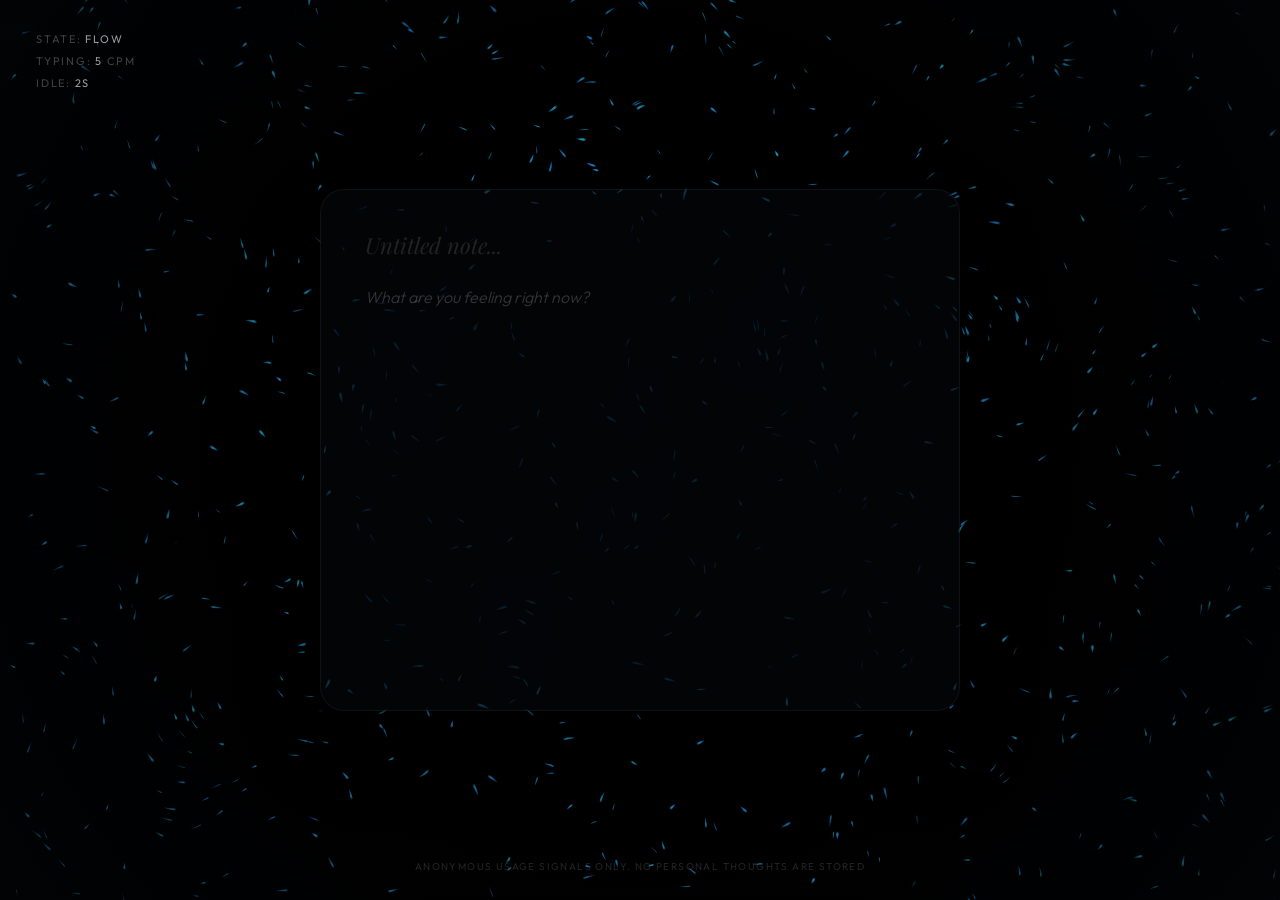
<file: index.html>
<!DOCTYPE html>
<html lang="en">
<head>
    <meta charset="UTF-8">
    <meta name="viewport" content="width=device-width, initial-scale=1.0">
    <title>Living Digital Sanctuary</title>
    <meta name="description" content="A screen that restores you. No login. No notifications. Just open it.">
    <link rel="preconnect" href="https://fonts.googleapis.com">
    <link rel="preconnect" href="https://fonts.gstatic.com" crossorigin>
    <link href="https://fonts.googleapis.com/css2?family=Outfit:wght@300;400&family=Playfair+Display:ital,wght@0,400;1,400&display=swap" rel="stylesheet">
    <link rel="stylesheet" href="style.css">
</head>
<body>
    <canvas id="canvas"></canvas>

    <!-- HUD top left -->
    <div id="hud">
        State: <span id="hud-state">Flow</span><br>
        Typing: <span id="hud-speed">0</span> cpm<br>
        Idle: <span id="hud-idle">0s</span>
    </div>

    <!-- About link top right — fades in after 30s -->
    <a id="about-link" href="https://my-projects-spacelab.github.io/living-digital-sanctuary/about.html">about</a>

    <!-- Editor -->
    <div id="workspace-container">
        <div id="editor-card">
            <input type="text" id="editor-title" placeholder="Untitled note...">
            <textarea id="editor-textarea"></textarea>
        </div>
    </div>

    <!-- Privacy notice bottom centre — replaces state label -->
    <div id="privacy-notice">
        <p id="privacy-notice-text">
            Anonymous usage signals only. No personal thoughts are stored
        </p>
    </div>

    <!-- Share button bottom right — fades in after 30s -->
    <button id="share-btn">share this space</button>

    <!-- 5-min prompt overlay -->
    <div id="prompt-overlay" role="dialog">
        <p id="prompt-question">You've been here a while.<br>How do you feel?</p>
        <div id="prompt-choices">
            <button class="prompt-choice-btn" id="btn-better">Feeling better</button>
            <button class="prompt-choice-btn" id="btn-calm">Calm</button>
            <button id="btn-notsure">Not sure yet</button>
        </div>
        <div id="prompt-comment">
            <textarea id="comment-text" placeholder="Anything you want to say about it — or nothing at all."></textarea>
            <button id="btn-submit-comment">Continue →</button>
        </div>
        <div id="share-card" hidden>
            <p class="share-intro">Something peaceful, for someone you care about.</p>
            <p id="share-url">living-digital-sanctuary.space</p>
            <div class="btn-row">
                <button id="btn-copy-link">Copy link</button>
                <button id="btn-native-share">Share →</button>
            </div>
            <button id="btn-dismiss" class="dismiss">Close</button>
        </div>
    </div>

    <div id="privacy-modal" class="privacy-modal hidden">
    <div class="privacy-box">
        <p>
            We use a small amount of usage information to gently improve the experience.  
            Nothing personal information/data/text is collected nor stored.
        </p>
        <button id="privacy-close">Close</button>
    </div>
</div>

    <script src="script.js"></script>
</body>
</html>
</file>
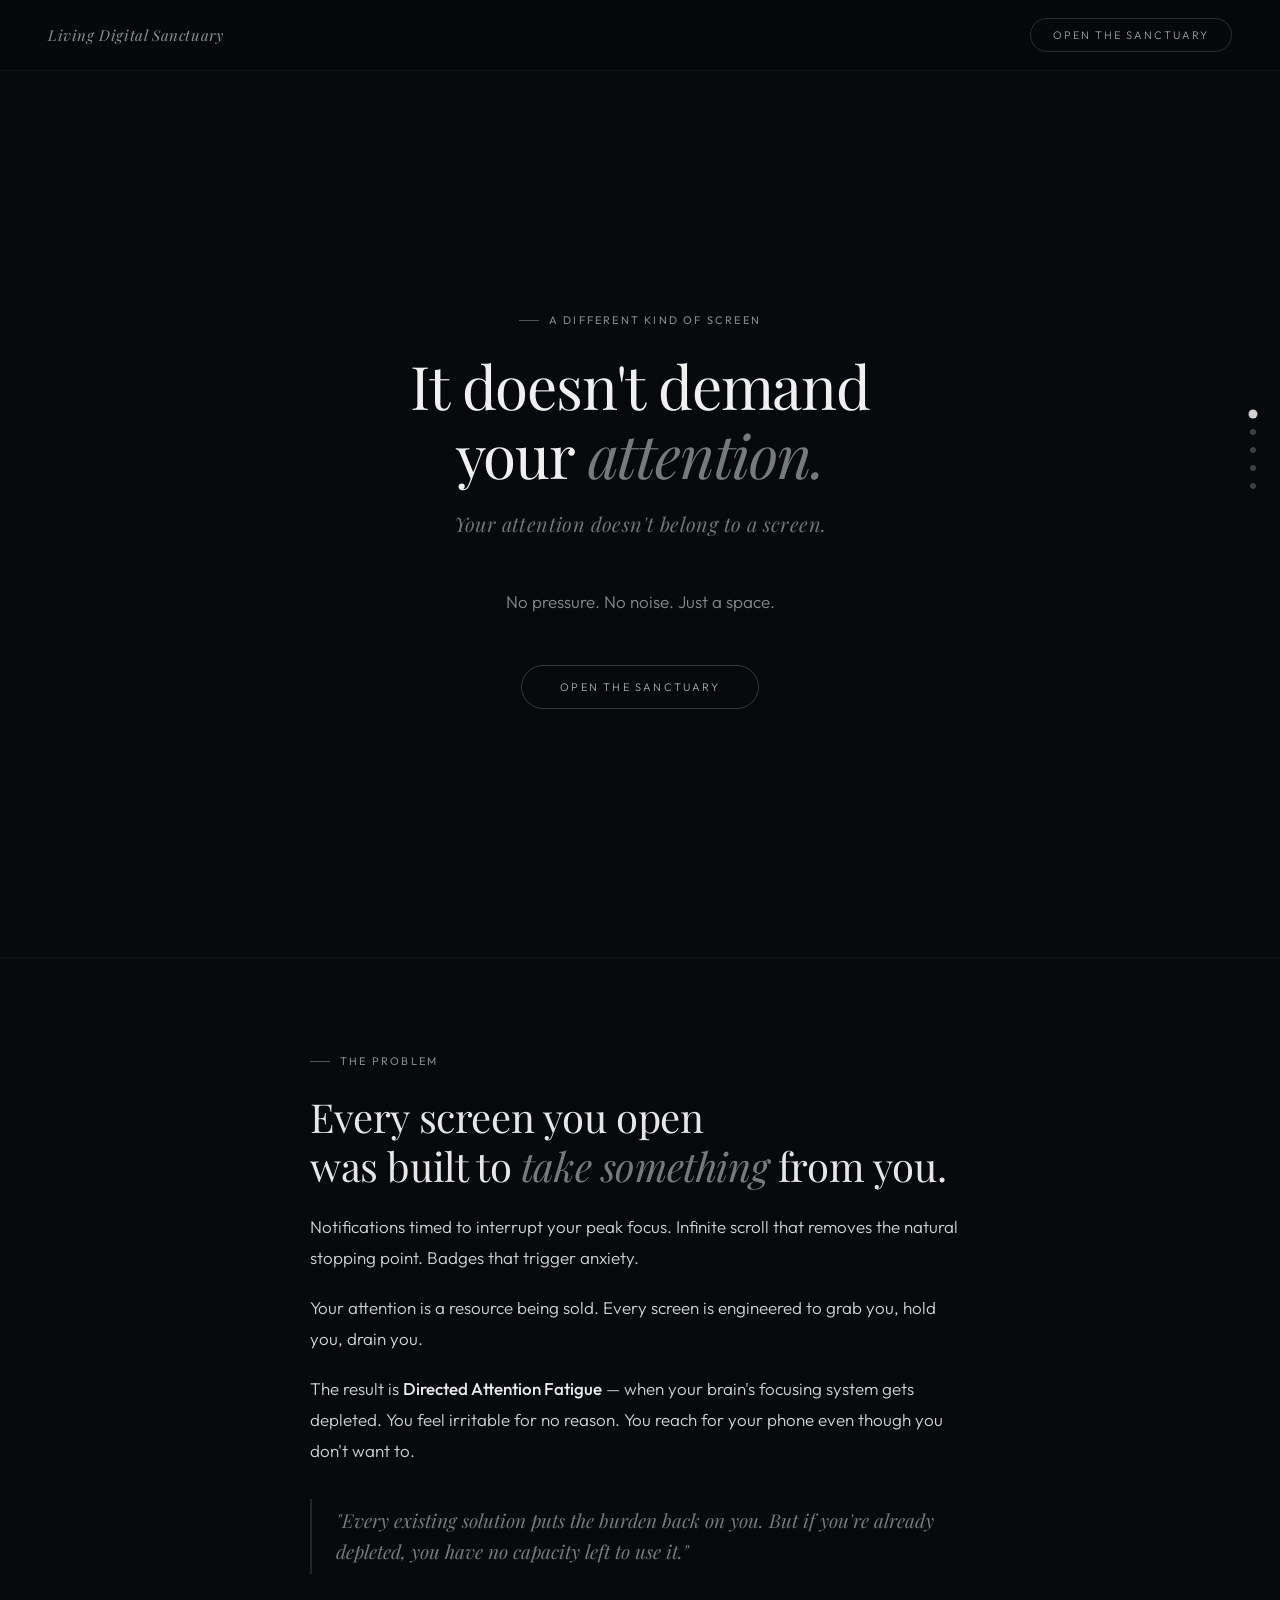
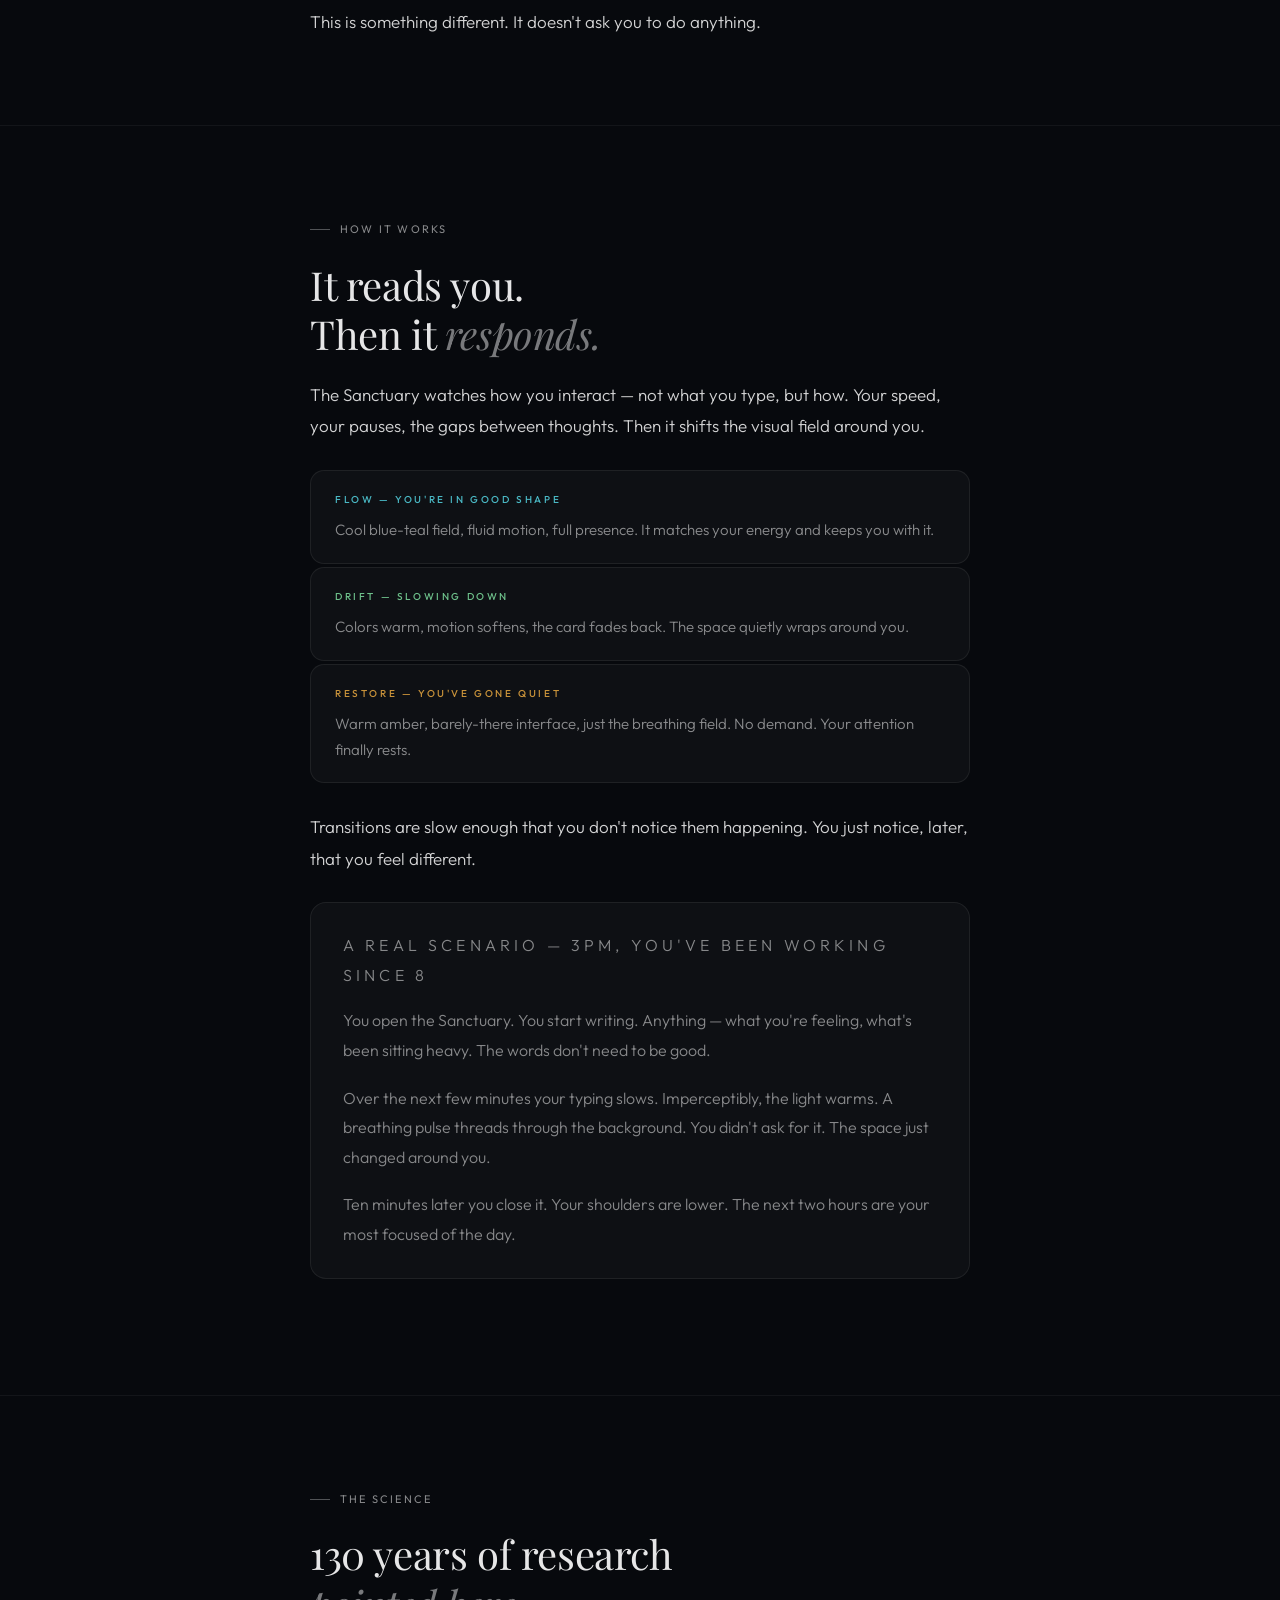
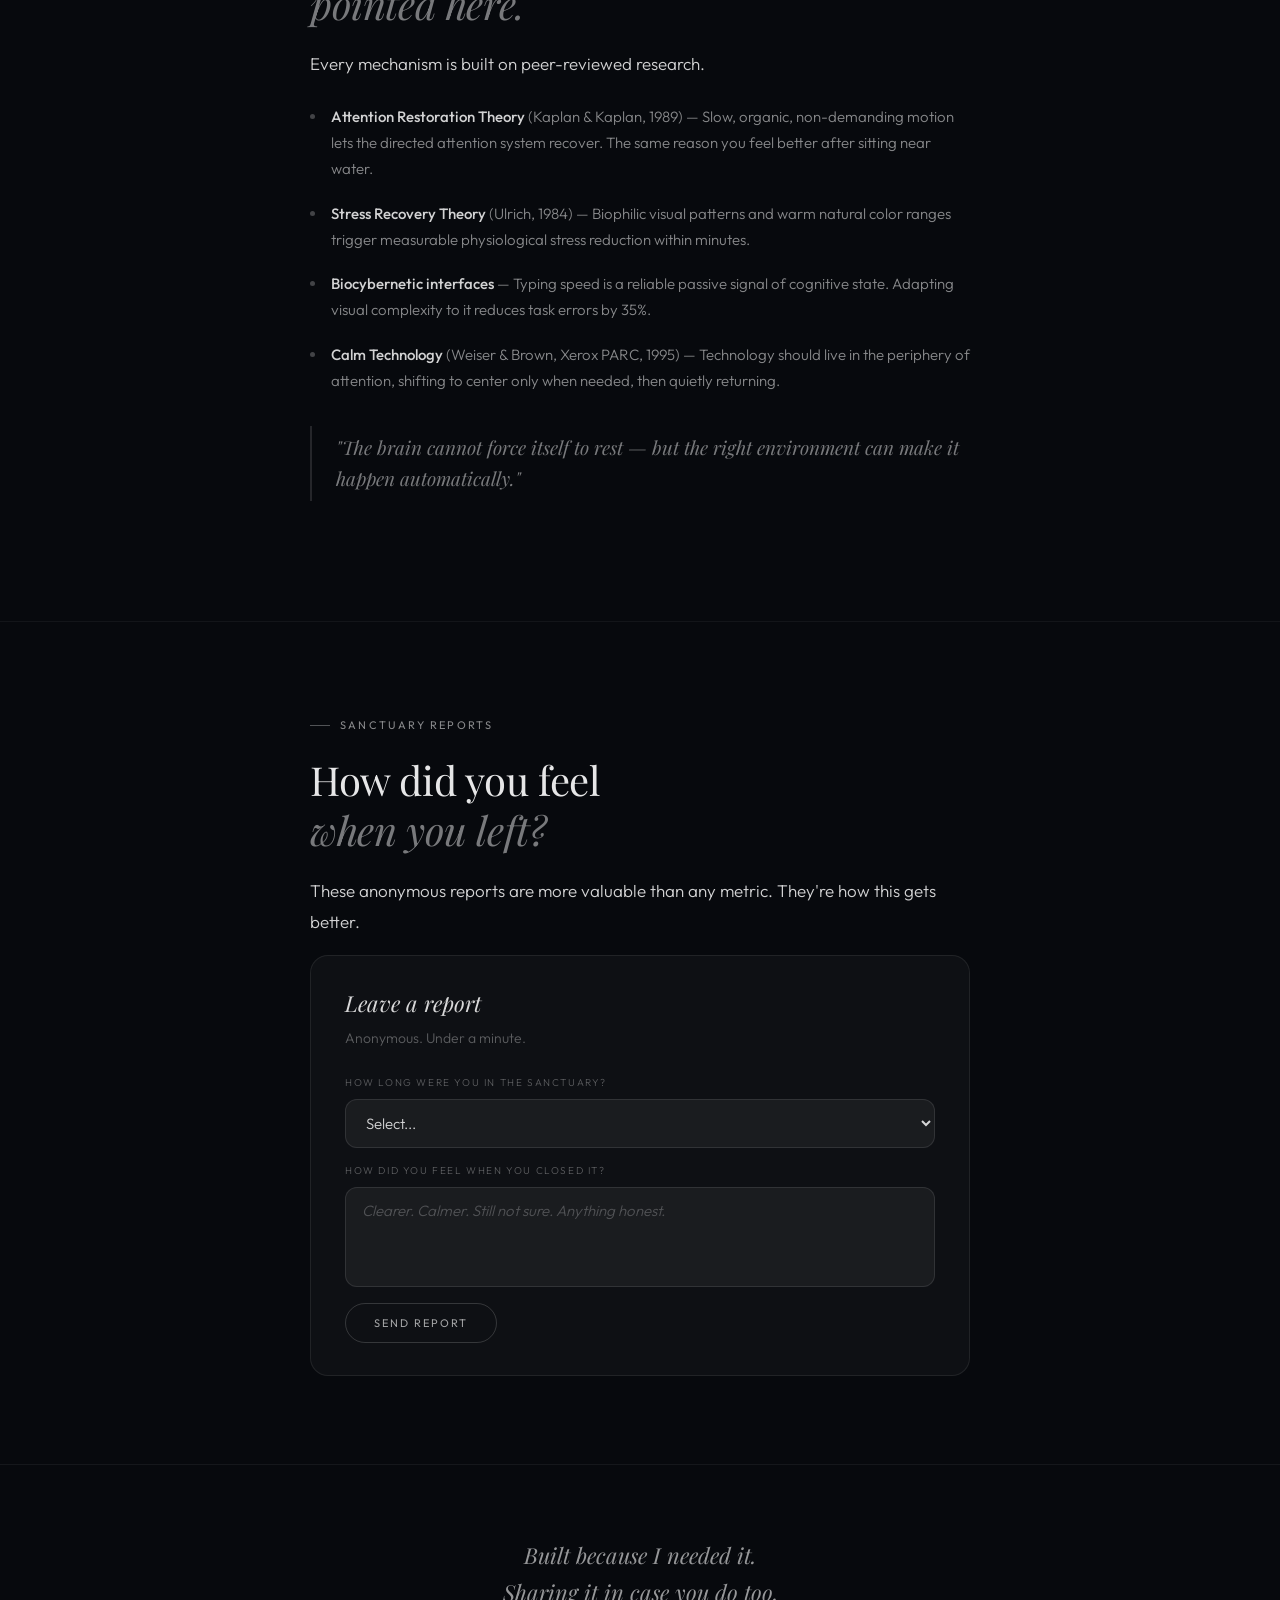
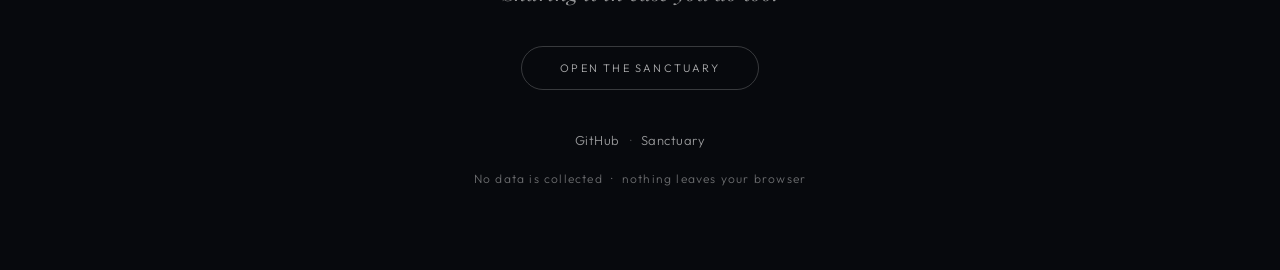
<file: about.html>
<!DOCTYPE html>
<html lang="en">
<head>
    <meta charset="UTF-8">
    <meta name="viewport" content="width=device-width, initial-scale=1.0">
    <title>Living Digital Sanctuary</title>
    <link rel="preconnect" href="https://fonts.googleapis.com">
    <link rel="preconnect" href="https://fonts.gstatic.com" crossorigin>
    <link href="https://fonts.googleapis.com/css2?family=Outfit:wght@300;400;500&family=Playfair+Display:ital,wght@0,400;0,500;1,400;1,500&display=swap" rel="stylesheet">
    <style>
    *, *::before, *::after { margin:0; padding:0; box-sizing:border-box; }

    :root {
        --bg:#07090d; --text:rgba(255,255,255,0.82);
        --muted:rgba(255,255,255,0.52); --dim:rgba(255,255,255,0.32);
        --border:rgba(255,255,255,0.09);
        --teal:#4ab8c4; --gold:#c8923a; --green:#6dbf8a;
    }

    html { scroll-behavior:smooth; }

    body {
        background:var(--bg); color:var(--text);
        font-family:'Outfit',sans-serif; font-weight:300;
        overflow-x:hidden; opacity:0;
        animation:fadeIn 1.2s ease 0.1s forwards;
    }
    @keyframes fadeIn { to { opacity:1; } }

    /* NAV */
    nav {
        position:fixed; top:0; left:0; right:0; z-index:100;
        display:flex; align-items:center; justify-content:space-between;
        padding:18px 48px;
        backdrop-filter:blur(24px); -webkit-backdrop-filter:blur(24px);
        border-bottom:1px solid rgba(255,255,255,0.05);
        background:rgba(7,9,13,0.80);
    }
    .nav-logo {
        font-family:'Playfair Display',serif; font-style:italic;
        font-size:15px; color:rgba(255,255,255,0.55); text-decoration:none;
        letter-spacing:0.04em; transition:color 0.3s;
    }
    .nav-logo:hover { color:rgba(255,255,255,0.88); }
    .nav-cta {
        font-size:11px; letter-spacing:0.18em; text-transform:uppercase;
        color:rgba(255,255,255,0.62); text-decoration:none;
        border:1px solid rgba(255,255,255,0.15); padding:9px 22px; border-radius:30px;
        transition:background 0.3s,color 0.3s,border-color 0.3s;
    }
    .nav-cta:hover { background:rgba(255,255,255,0.08); color:rgba(255,255,255,0.96); border-color:rgba(255,255,255,0.28); }

    /* DOT NAV */
    #dot-nav {
        position:fixed; right:24px; top:50%;
        transform:translateY(-50%);
        z-index:99;
        display:flex; flex-direction:column; gap:12px;
        align-items:center;
        background:none; border:none; padding:0;
    }
    .dot {
        width:6px; height:6px; border-radius:50%;
        background:rgba(255,255,255,0.22); cursor:pointer;
        transition:background 0.4s, transform 0.4s;
        border:none; padding:0; display:block;
    }
    .dot.active { background:rgba(255,255,255,0.82); transform:scale(1.5); }
    .dot:hover  { background:rgba(255,255,255,0.55); }

    /* PAGE WRAPPER */
    .page { padding-top:57px; }

    /* HERO - only full viewport height */
    .hero {
        min-height:100vh;
        display:flex; align-items:center; justify-content:center;
        padding:60px 24px;
        text-align:center;
    }

    /* ALL OTHER SECTIONS - natural content height */
    .section {
        padding:88px 24px;
        border-top:1px solid rgba(255,255,255,0.05);
    }

    .inner { width:100%; max-width:660px; margin:0 auto; }

    /* EYEBROW - modern browser label style */
    .eyebrow {
        display:inline-flex; align-items:center; gap:10px;
        font-size:11px; letter-spacing:0.20em; text-transform:uppercase;
        color:rgba(255,255,255,0.52); margin-bottom:20px; font-weight:400;
    }
    .eyebrow::before {
        content:'';
        display:inline-block; width:20px; height:1px;
        background:rgba(255,255,255,0.30); flex-shrink:0;
    }

    h1 {
        font-family:'Playfair Display',serif;
        font-size:clamp(38px,5.5vw,60px);
        font-weight:400; line-height:1.16;
        color:rgba(255,255,255,0.94); letter-spacing:-0.02em;
        margin-bottom:18px;
    }
    h1 em { font-style:italic; color:rgba(255,255,255,0.46); }
    h2 {
        font-family:'Playfair Display',serif;
        font-size:clamp(26px,3.8vw,40px);
        font-weight:400; line-height:1.24;
        color:rgba(255,255,255,0.90); letter-spacing:-0.01em;
        margin-bottom:20px;
    }
    h2 em { font-style:italic; color:rgba(255,255,255,0.46); }
    p { font-size:17px; line-height:1.85; color:var(--text); margin-bottom:18px; }
    p:last-child { margin-bottom:0; }
    strong { color:rgba(255,255,255,0.92); font-weight:500; }

    .hero-attention {
        font-family:'Playfair Display',serif;
        font-size:clamp(15px,2vw,20px);
        color:rgba(255,255,255,0.44);
        margin-bottom:48px; font-style:italic;
        letter-spacing:0.02em; line-height:1.6;
    }
    .hero-sub {
        font-size:clamp(14px,1.8vw,17px);
        color:var(--muted); max-width:400px;
        margin:0 auto 48px; line-height:1.7;
    }
    .hero-btn {
        display:inline-block; font-size:11px;
        letter-spacing:0.20em; text-transform:uppercase;
        color:rgba(255,255,255,0.68); border:1px solid rgba(255,255,255,0.20);
        padding:14px 38px; border-radius:40px; text-decoration:none;
        transition:background 0.35s,color 0.35s,border-color 0.35s;
    }
    .hero-btn:hover { background:rgba(255,255,255,0.09); color:rgba(255,255,255,0.98); border-color:rgba(255,255,255,0.32); }

    .pull-quote {
        border-left:2px solid rgba(255,255,255,0.12);
        margin:32px 0; padding:6px 0 6px 24px;
    }
    .pull-quote p {
        font-family:'Playfair Display',serif; font-style:italic;
        font-size:19px; line-height:1.65;
        color:rgba(255,255,255,0.46); margin:0;
    }

    .states { display:flex; flex-direction:column; gap:3px; margin:28px 0; }
    .state-card {
        background:rgba(255,255,255,0.03); border:1px solid rgba(255,255,255,0.07);
        border-radius:14px; padding:20px 24px; transition:background 0.3s;
    }
    .state-card:hover { background:rgba(255,255,255,0.06); }
    .state-name { font-size:10px; letter-spacing:0.26em; text-transform:uppercase; font-weight:500; margin-bottom:8px; }
    .state-card.flow    .state-name { color:var(--teal); }
    .state-card.drift   .state-name { color:var(--green); }
    .state-card.restore .state-name { color:var(--gold); }
    .state-desc { font-size:15px; color:var(--muted); line-height:1.7; margin:0; }

    .scenario {
        background:rgba(255,255,255,0.03); border:1px solid rgba(255,255,255,0.07);
        border-radius:16px; padding:28px 32px; margin:28px 0;
    }
    .scenario-label { font-size:10px; letter-spacing:0.26em; text-transform:uppercase; color:var(--dim); margin-bottom:16px; }
    .scenario p { font-size:16px; color:rgba(255,255,255,0.50); line-height:1.85; }

    .sci-list { list-style:none; display:flex; flex-direction:column; gap:18px; margin:24px 0; }
    .sci-list li { display:flex; gap:16px; align-items:flex-start; }
    .sci-dot { width:5px; height:5px; border-radius:50%; background:rgba(255,255,255,0.24); margin-top:10px; flex-shrink:0; }
    .sci-text { font-size:15px; color:var(--muted); line-height:1.75; }
    .sci-text strong { color:rgba(255,255,255,0.82); }

    .report-box {
        background:rgba(255,255,255,0.03); border:1px solid rgba(255,255,255,0.08);
        border-radius:18px; padding:32px 34px;
    }
    .report-box h3 {
        font-family:'Playfair Display',serif; font-size:22px;
        font-weight:400; color:rgba(255,255,255,0.84);
        margin-bottom:8px; font-style:italic;
    }
    .report-box > p { font-size:14px; color:var(--dim); margin-bottom:24px; }
    .form-row { display:flex; flex-direction:column; gap:10px; margin-bottom:16px; }
    .form-row label { font-size:10px; letter-spacing:0.16em; text-transform:uppercase; color:var(--dim); }
    .form-row select, .form-row textarea {
        background:rgba(255,255,255,0.05); border:1px solid rgba(255,255,255,0.10);
        border-radius:12px; color:var(--text); font-family:'Outfit',sans-serif;
        font-size:15px; font-weight:300; padding:13px 16px; outline:none; width:100%;
        transition:border-color 0.3s;
    }
    .form-row textarea { height:100px; resize:none; }
    .form-row select:focus, .form-row textarea:focus { border-color:rgba(255,255,255,0.24); }
    .form-row select option { background:#111; }
    .form-row textarea::placeholder { color:rgba(255,255,255,0.24); font-style:italic; }
    .form-submit {
        background:transparent; border:1px solid rgba(255,255,255,0.16);
        color:rgba(255,255,255,0.62); padding:12px 28px; border-radius:30px;
        font-size:11px; letter-spacing:0.18em; text-transform:uppercase;
        cursor:pointer; font-family:'Outfit',sans-serif;
        transition:background 0.3s,color 0.3s,border-color 0.3s;
    }
    .form-submit:hover { background:rgba(255,255,255,0.08); color:rgba(255,255,255,0.96); border-color:rgba(255,255,255,0.28); }

    /* FOOTER */
    footer {
        padding:72px 24px 80px;
        text-align:center;
        border-top:1px solid rgba(255,255,255,0.06);
    }
    .footer-quote {
        font-family:'Playfair Display',serif; font-style:italic;
        font-size:22px; color:rgba(255,255,255,0.58);
        margin-bottom:36px; line-height:1.65;
    }
    .footer-links {
        display:flex; align-items:center; justify-content:center; gap:4px;
        margin-top:40px;
    }
    .footer-links a {
        font-size:13px; color:rgba(255,255,255,0.58); text-decoration:none;
        letter-spacing:0.04em; transition:color 0.3s; padding:2px 6px;
    }
    .footer-links a:hover { color:rgba(255,255,255,0.92); }
    .footer-links .sep { color:rgba(255,255,255,0.25); font-size:13px; }
    .footer-note {
        margin-top:18px;
        font-size:12px; letter-spacing:0.10em;
        color:rgba(255,255,255,0.40);
    }

    @media(max-width:600px) {
        nav { padding:16px 20px; }
        .hero { padding:60px 20px; }
        .section { padding:64px 20px; }
        .report-box, .scenario { padding:20px 18px; }
        #dot-nav { display:none; }
    }
    </style>
</head>
<body>

<nav>
    <a class="nav-logo" href="https://my-projects-spacelab.github.io/living-digital-sanctuary/">Living Digital Sanctuary</a>
    <a class="nav-cta" href="https://my-projects-spacelab.github.io/living-digital-sanctuary/">Open the Sanctuary</a>
</nav>

<div id="dot-nav">
    <button class="dot active" data-target="s0" aria-label="Intro"></button>
    <button class="dot" data-target="s1" aria-label="Problem"></button>
    <button class="dot" data-target="s2" aria-label="How it works"></button>
    <button class="dot" data-target="s3" aria-label="Science"></button>
    <button class="dot" data-target="s4" aria-label="Report"></button>
</div>

<div class="page">

<section class="hero" id="s0">
    <div class="inner">
        <p class="eyebrow">A different kind of screen</p>
        <h1>It doesn't demand<br>your <em>attention.</em></h1>
        <p class="hero-attention">Your attention doesn't belong to a screen.</p>
        <p class="hero-sub">No pressure. No noise. Just a space.</p>
        <a class="hero-btn" href="https://my-projects-spacelab.github.io/living-digital-sanctuary/">Open the Sanctuary</a>
    </div>
</section>

<section class="section" id="s1">
    <div class="inner">
        <p class="eyebrow">The problem</p>
        <h2>Every screen you open<br>was built to <em>take something</em> from you.</h2>
        <p>Notifications timed to interrupt your peak focus. Infinite scroll that removes the natural stopping point. Badges that trigger anxiety.</p>
        <p>Your attention is a resource being sold. Every screen is engineered to grab you, hold you, drain you.</p>
        <p>The result is <strong>Directed Attention Fatigue</strong> — when your brain's focusing system gets depleted. You feel irritable for no reason. You reach for your phone even though you don't want to.</p>
        <div class="pull-quote">
            <p>"Every existing solution puts the burden back on you. But if you're already depleted, you have no capacity left to use it."</p>
        </div>
        <p>This is something different. It doesn't ask you to do anything.</p>
    </div>
</section>

<section class="section" id="s2">
    <div class="inner">
        <p class="eyebrow">How it works</p>
        <h2>It reads you.<br>Then it <em>responds.</em></h2>
        <p>The Sanctuary watches how you interact — not what you type, but how. Your speed, your pauses, the gaps between thoughts. Then it shifts the visual field around you.</p>
        <div class="states">
            <div class="state-card flow">
                <p class="state-name">Flow — you're in good shape</p>
                <p class="state-desc">Cool blue-teal field, fluid motion, full presence. It matches your energy and keeps you with it.</p>
            </div>
            <div class="state-card drift">
                <p class="state-name">Drift — slowing down</p>
                <p class="state-desc">Colors warm, motion softens, the card fades back. The space quietly wraps around you.</p>
            </div>
            <div class="state-card restore">
                <p class="state-name">Restore — you've gone quiet</p>
                <p class="state-desc">Warm amber, barely-there interface, just the breathing field. No demand. Your attention finally rests.</p>
            </div>
        </div>
        <p>Transitions are slow enough that you don't notice them happening. You just notice, later, that you feel different.</p>
        <div class="scenario">
            <p class="scenario-label">A real scenario — 3pm, you've been working since 8</p>
            <p>You open the Sanctuary. You start writing. Anything — what you're feeling, what's been sitting heavy. The words don't need to be good.</p>
            <p>Over the next few minutes your typing slows. Imperceptibly, the light warms. A breathing pulse threads through the background. You didn't ask for it. The space just changed around you.</p>
            <p>Ten minutes later you close it. Your shoulders are lower. The next two hours are your most focused of the day.</p>
        </div>
    </div>
</section>

<section class="section" id="s3">
    <div class="inner">
        <p class="eyebrow">The science</p>
        <h2>130 years of research<br><em>pointed here.</em></h2>
        <p>Every mechanism is built on peer-reviewed research.</p>
        <ul class="sci-list">
            <li><span class="sci-dot"></span><span class="sci-text"><strong>Attention Restoration Theory</strong> (Kaplan &amp; Kaplan, 1989) — Slow, organic, non-demanding motion lets the directed attention system recover. The same reason you feel better after sitting near water.</span></li>
            <li><span class="sci-dot"></span><span class="sci-text"><strong>Stress Recovery Theory</strong> (Ulrich, 1984) — Biophilic visual patterns and warm natural color ranges trigger measurable physiological stress reduction within minutes.</span></li>
            <li><span class="sci-dot"></span><span class="sci-text"><strong>Biocybernetic interfaces</strong> — Typing speed is a reliable passive signal of cognitive state. Adapting visual complexity to it reduces task errors by 35%.</span></li>
            <li><span class="sci-dot"></span><span class="sci-text"><strong>Calm Technology</strong> (Weiser &amp; Brown, Xerox PARC, 1995) — Technology should live in the periphery of attention, shifting to center only when needed, then quietly returning.</span></li>
        </ul>
        <div class="pull-quote">
            <p>"The brain cannot force itself to rest — but the right environment can make it happen automatically."</p>
        </div>
    </div>
</section>

<section class="section" id="s4">
    <div class="inner">
        <p class="eyebrow">Sanctuary reports</p>
        <h2>How did you feel<br><em>when you left?</em></h2>
        <p>These anonymous reports are more valuable than any metric. They're how this gets better.</p>
        <div class="report-box">
            <h3>Leave a report</h3>
            <p>Anonymous. Under a minute.</p>
            <div class="form-row">
                <label>How long were you in the Sanctuary?</label>
                <select id="r-duration">
                    <option value="">Select...</option>
                    <option>Less than 2 minutes</option>
                    <option>2–5 minutes</option>
                    <option>5–10 minutes</option>
                    <option>More than 10 minutes</option>
                </select>
            </div>
            <div class="form-row">
                <label>How did you feel when you closed it?</label>
                <textarea id="r-feeling" placeholder="Clearer. Calmer. Still not sure. Anything honest."></textarea>
            </div>
            <button class="form-submit" onclick="submitReport(this)">Send report</button>
        </div>
    </div>
</section>

<footer>
    <div class="inner">
        <p class="footer-quote">Built because I needed it.<br>Sharing it in case you do too.</p>
        <a class="hero-btn" href="https://my-projects-spacelab.github.io/living-digital-sanctuary/">Open the Sanctuary</a>
        <div class="footer-links">
            <a href="https://github.com/My-Projects-SpaceLab/living-digital-sanctuary">GitHub</a>
            <span class="sep">·</span>
            <a href="https://my-projects-spacelab.github.io/living-digital-sanctuary/">Sanctuary</a>
        </div>
        <p class="footer-note">No data is collected &nbsp;·&nbsp; nothing leaves your browser</p>
    </div>
</footer>

</div>

<script>
const sections = document.querySelectorAll('#s0,#s1,#s2,#s3,#s4');
const dots = document.querySelectorAll('.dot');
const io = new IntersectionObserver(entries => {
    entries.forEach(e => {
        if (e.isIntersecting) {
            const id = e.target.id;
            dots.forEach(d => d.classList.toggle('active', d.dataset.target === id));
        }
    });
}, { threshold: 0.4 });
sections.forEach(s => io.observe(s));
dots.forEach(dot => {
    dot.addEventListener('click', () => {
        document.getElementById(dot.dataset.target).scrollIntoView({ behavior:'smooth' });
    });
});

function submitReport(btn) {
    const duration = document.getElementById('r-duration').value;
    const feeling  = document.getElementById('r-feeling').value.trim();
    if (!duration || !feeling) {
        btn.textContent = 'Please fill both fields';
        setTimeout(() => { btn.textContent = 'Send report'; }, 2000);
        return;
    }
    fetch('https://formspree.io/f/YOUR_FORM_ID', {
        method:'POST',
        headers:{'Content-Type':'application/json'},
        body: JSON.stringify({ duration, feeling })
    }).then(() => {
        document.querySelector('.report-box').innerHTML =
            '<p style="font-family:\'Playfair Display\',serif;font-style:italic;font-size:20px;color:rgba(255,255,255,0.62);line-height:1.7;">Thank you.<br>That matters more than you know.</p>';
    }).catch(() => {
        document.querySelector('.report-box').innerHTML =
            '<p style="font-family:\'Playfair Display\',serif;font-style:italic;font-size:20px;color:rgba(255,255,255,0.62);line-height:1.7;">Thank you.<br>That matters more than you know.</p>';
    });
}
</script>
</body>
</html>
</file>
<file: style.css>
*, *::before, *::after { margin:0; padding:0; box-sizing:border-box; }

body, html {
    width:100%; height:100%;
    overflow:hidden;
    background:#020406;
    font-family:'Outfit',sans-serif;
    opacity:0;
    animation:bodyIn 2.8s cubic-bezier(0.16,1,0.3,1) 0.3s forwards;
}
@keyframes bodyIn { to { opacity:1; } }

canvas { display:block; position:absolute; top:0; left:0; z-index:1; }

/* ── WORKSPACE ── */
#workspace-container {
    position:absolute; top:0; left:0; width:100%; height:100%;
    z-index:2; display:flex; align-items:center; justify-content:center;
    pointer-events:none;
}
#editor-card {
    width:90%; max-width:640px; height:58%;
    background:rgba(8,12,18,0.60);
    backdrop-filter:blur(28px); -webkit-backdrop-filter:blur(28px);
    border:1px solid rgba(255,255,255,0.07);
    border-radius:24px; padding:40px 44px;
    display:flex; flex-direction:column;
    pointer-events:auto;
    transition: transform 5s cubic-bezier(0.16,1,0.3,1), background 5s ease, border-color 5s ease;
    box-shadow:0 40px 80px rgba(0,0,0,0.5);
}

/* When card is dimmed, clicking anywhere on it wakes it to 60% */
#editor-card.semi-visible {
    pointer-events:auto;
    cursor:text;
}

#editor-title {
    font-family:'Playfair Display',serif; font-size:22px;
    color:rgba(255,255,255,0.85); margin-bottom:22px;
    outline:none; border:none; background:transparent;
    font-style:italic; width:100%;
    transition:color 4s ease;
}
#editor-title::placeholder { color:rgba(255,255,255,0.18); }

#editor-textarea {
    width:100%; flex-grow:1; background:transparent;
    border:none; outline:none; resize:none;
    color:rgba(255,255,255,0.78); font-size:16px; line-height:1.95;
    font-family:'Outfit',sans-serif; font-weight:300;
    transition:color 4s ease;
}

/* Placeholder fades via opacity on a pseudo — we use a wrapper trick */
#editor-textarea::placeholder {
    color:rgba(255,255,255,0.28);
    font-style:italic;
    transition:color 1.2s ease;
}
#editor-textarea.placeholder-fade::placeholder {
    color:rgba(255,255,255,0) !important;
}

/* ── HUD top left ── */
#hud {
    position:fixed; top:28px; left:36px; z-index:10;
    color:rgba(255,255,255,0.25); font-size:11px;
    letter-spacing:0.16em; text-transform:uppercase;
    line-height:2; pointer-events:none; user-select:none;
}
#hud span { color:rgba(255,255,255,0.62); font-weight:400; }

/* ── Privacy notice — bottom centre, replaces state label ── */
#privacy-notice {
    position:fixed; bottom:24px; left:50%; transform:translateX(-50%);
    z-index:10; pointer-events:none; user-select:none;
    text-align:center;
}
#privacy-notice p {
    font-size:10px; letter-spacing:0.14em; text-transform:uppercase;
    color:rgba(255,255,255,0.14); line-height:1.8;
    font-family:'Outfit',sans-serif;
}

/* State label hidden — privacy replaces it */
#state-label {
    position:fixed; bottom:24px; left:50%; transform:translateX(-50%);
    z-index:9; color:rgba(255,255,255,0.06);
    font-family:'Playfair Display',serif; font-size:10px;
    letter-spacing:0.5em; text-transform:uppercase;
    pointer-events:none; transition:color 8s ease;
    user-select:none; font-style:italic;
    display:none;
}

/* ── Share button bottom right ── */
#share-btn {
    position:fixed; bottom:26px; right:36px; z-index:10;
    background:transparent; border:1px solid transparent;
    color:transparent; padding:9px 20px; border-radius:30px;
    font-size:10px; letter-spacing:0.18em; text-transform:uppercase;
    cursor:pointer; font-family:'Outfit',sans-serif;
    opacity:0; pointer-events:none;
    transition:background 0.4s,color 0.4s,border-color 0.4s,opacity 2.5s;
}
#share-btn.visible {
    opacity:1; pointer-events:auto;
    border-color:rgba(255,255,255,0.07); color:rgba(255,255,255,0.30);
}
#share-btn:hover { background:rgba(255,255,255,0.06); color:rgba(255,255,255,0.88); border-color:rgba(255,255,255,0.16); }

/* ── About link top right ── */
#about-link {
    position:fixed; top:28px; right:36px; z-index:10;
    font-size:10px; letter-spacing:0.18em; text-transform:uppercase;
    text-decoration:none; opacity:0; pointer-events:none;
    color:transparent; transition:color 0.4s,opacity 2.5s;
}
#about-link.visible { opacity:1; pointer-events:auto; color:rgba(255,255,255,0.20); }
#about-link:hover { color:rgba(255,255,255,0.72); }

/* ── PROMPT OVERLAY ── */
#prompt-overlay {
    position:fixed; top:0; left:0; width:100%; height:100%;
    z-index:30; background:rgba(2,4,6,0);
    display:flex; flex-direction:column;
    align-items:center; justify-content:center; gap:28px;
    opacity:0; pointer-events:none;
    transition:opacity 4s ease, background 4s ease;
}
#prompt-overlay.visible { opacity:1; pointer-events:auto; background:rgba(2,4,6,0.92); }

#prompt-question {
    font-family:'Playfair Display',serif; font-size:26px;
    color:rgba(255,255,255,0.62); text-align:center;
    line-height:1.75; font-style:italic; max-width:420px;
}

#prompt-choices { display:flex; gap:12px; flex-wrap:wrap; justify-content:center; }
#prompt-choices button {
    background:rgba(255,255,255,0.04); border:1px solid rgba(255,255,255,0.10);
    color:rgba(255,255,255,0.52); padding:12px 26px; border-radius:30px;
    font-size:13px; letter-spacing:0.08em; font-family:'Outfit',sans-serif;
    cursor:pointer; transition:background 0.3s,color 0.3s,border-color 0.3s;
}
#prompt-choices button:hover { background:rgba(255,255,255,0.09); color:rgba(255,255,255,0.95); border-color:rgba(255,255,255,0.20); }

#prompt-comment {
    display:none; flex-direction:column; align-items:center; gap:14px;
    width:100%; max-width:420px;
}
#comment-text {
    width:100%; height:90px; background:rgba(255,255,255,0.04);
    border:1px solid rgba(255,255,255,0.09); border-radius:14px;
    color:rgba(255,255,255,0.72); font-family:'Outfit',sans-serif;
    font-size:15px; font-weight:300; padding:14px 18px;
    resize:none; outline:none; transition:border-color 0.3s;
}
#comment-text::placeholder { color:rgba(255,255,255,0.22); font-style:italic; }
#comment-text:focus { border-color:rgba(255,255,255,0.18); }
#btn-submit-comment {
    background:rgba(255,255,255,0.04); border:1px solid rgba(255,255,255,0.10);
    color:rgba(255,255,255,0.50); padding:11px 28px; border-radius:30px;
    font-size:12px; letter-spacing:0.10em; font-family:'Outfit',sans-serif;
    cursor:pointer; transition:background 0.3s,color 0.3s;
}
#btn-submit-comment:hover { background:rgba(255,255,255,0.09); color:rgba(255,255,255,0.95); }

#share-card {
    display:flex; flex-direction:column; align-items:center; gap:16px;
    text-align:center; animation:fadeUp 1.2s cubic-bezier(0.16,1,0.3,1) forwards;
}
@keyframes fadeUp { from{opacity:0;transform:translateY(12px)} to{opacity:1;transform:translateY(0)} }
.share-intro { font-size:15px; color:rgba(255,255,255,0.32); letter-spacing:0.04em; line-height:1.75; }
#share-url { font-family:'Playfair Display',serif; font-size:20px; color:rgba(255,255,255,0.60); font-style:italic; }
.btn-row { display:flex; gap:12px; }
.btn-row button, #share-card button {
    background:rgba(255,255,255,0.04); border:1px solid rgba(255,255,255,0.10);
    color:rgba(255,255,255,0.52); padding:12px 26px; border-radius:30px;
    font-size:13px; letter-spacing:0.08em; font-family:'Outfit',sans-serif;
    cursor:pointer; transition:background 0.3s,color 0.3s,border-color 0.3s;
}
.btn-row button:hover, #share-card button:hover { background:rgba(255,255,255,0.09); color:rgba(255,255,255,0.95); border-color:rgba(255,255,255,0.20); }
button.dismiss {
    background:transparent; border:none; color:rgba(255,255,255,0.18);
    font-size:11px; letter-spacing:0.14em; text-transform:uppercase;
    cursor:pointer; font-family:'Outfit',sans-serif; transition:color 0.3s;
}
button.dismiss:hover { color:rgba(255,255,255,0.60); }
</file>
